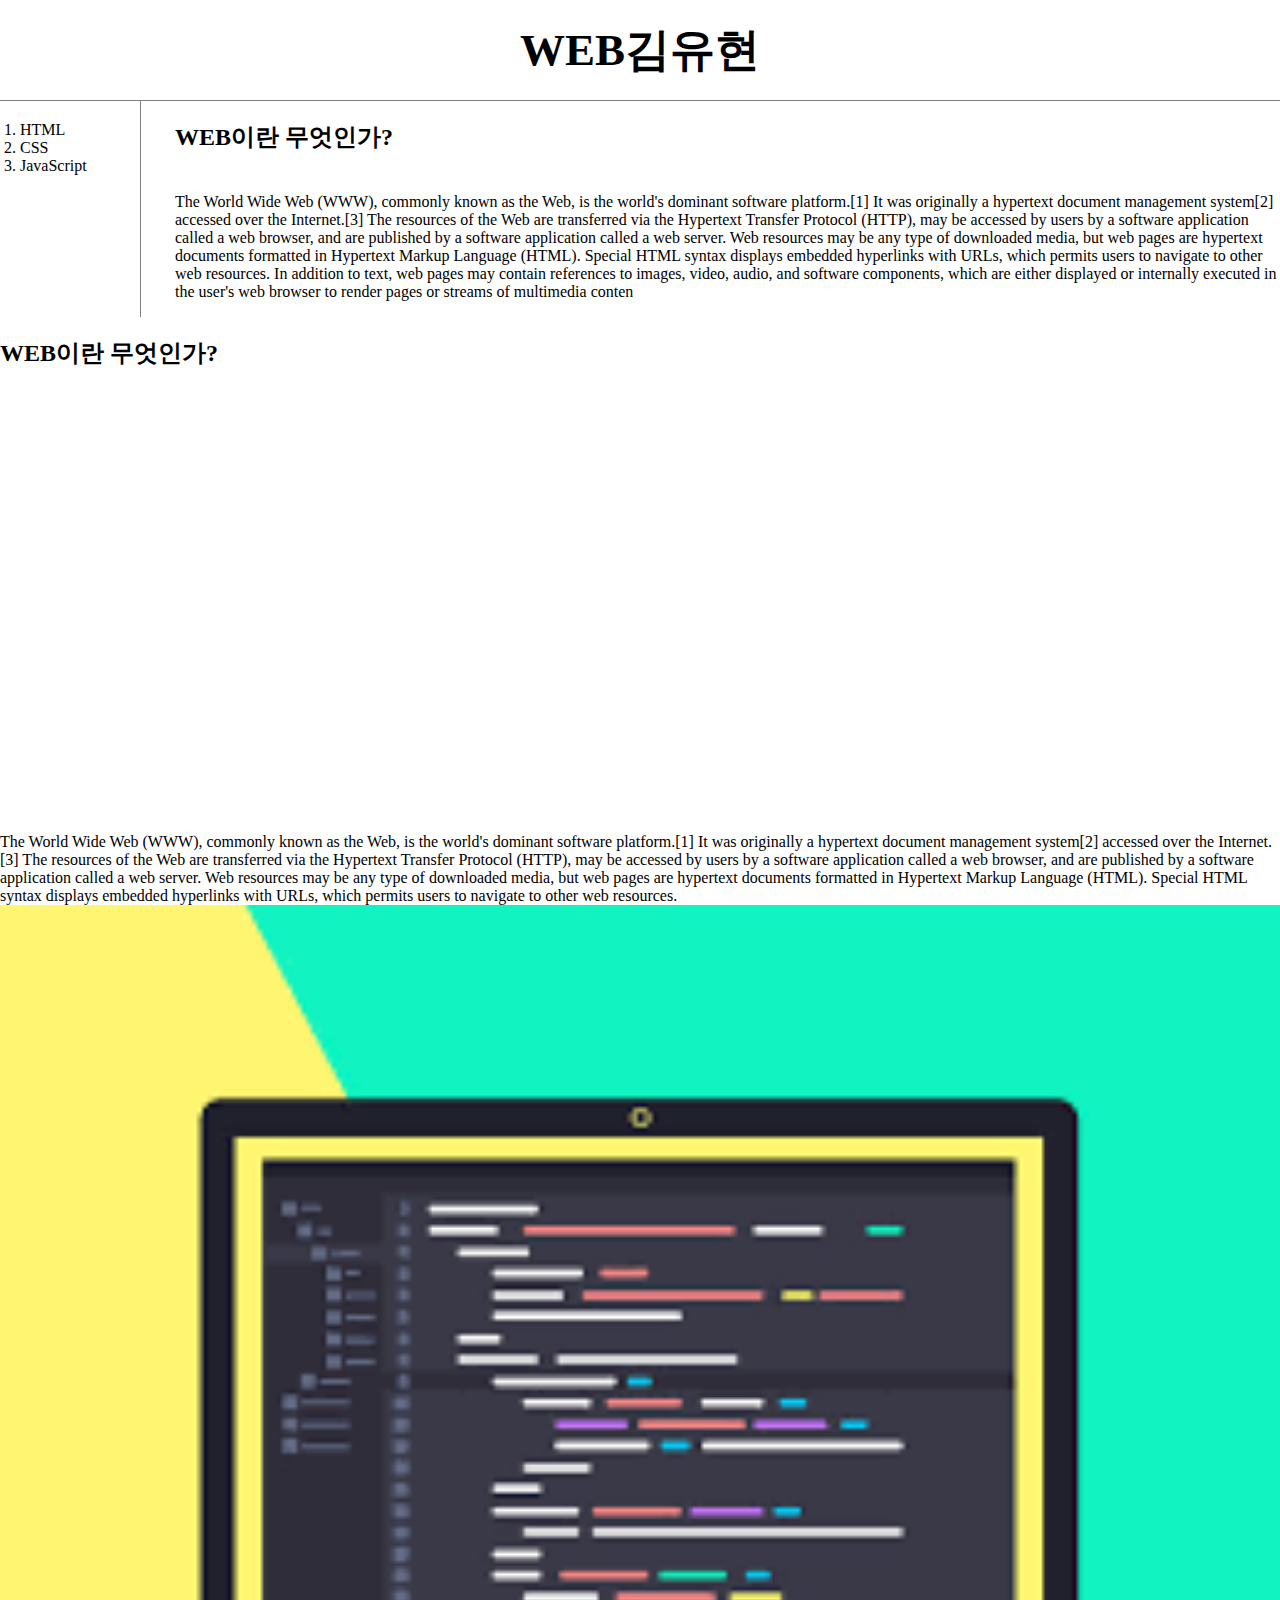
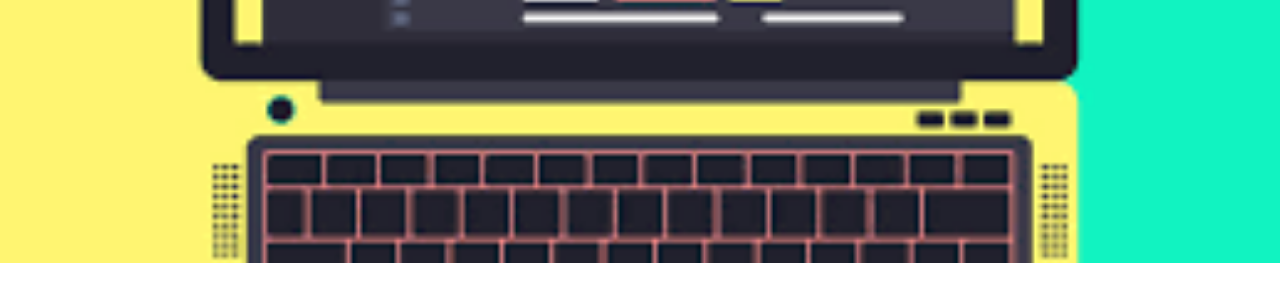
<file: index.html>
<!DOCTYPE html>
<html>
    <head>
        <title>WEB1 - WEB </title>
        <meta charset="utf-8">
        <!-- Global site tag (gtag.js) - Google Analytics -->
<script async src="https://www.googletagmanager.com/gtag/js?id=G-GYYC1R86H9"></script>
<script>
  window.dataLayer = window.dataLayer || [];
  function gtag(){dataLayer.push(arguments);}
  gtag('js', new Date());

  gtag('config', 'G-GYYC1R86H9');
</script>
<link rel="stylesheet" href="style.css">
    </head>
    <body>
        <h1><a href="index.html">WEB김유현</a></h1>
    <div id = "grid">
        <ol>
        <li><a href="1.html">HTML</a></li>
        <li><a href="2.html">CSS</a></li>
        <li><a href="3.html">JavaScript</a></li>
    </ol>
  <div id="article">
    <h2>WEB이란 무엇인가?</h2>
    <p style="margin-top: 40px;">
        The World Wide Web (WWW), commonly known as the Web, is the world's dominant software platform.[1] It was originally a hypertext document management system[2] accessed over the Internet.[3]

        The resources of the Web are transferred via the Hypertext Transfer Protocol (HTTP), may be accessed by users by a software application called a web browser, and are published by a software application called a web server.
        
        Web resources may be any type of downloaded media, but web pages are hypertext documents formatted in Hypertext Markup Language (HTML). Special HTML syntax displays embedded hyperlinks with URLs, which permits users to navigate to other web resources. In addition to text, web pages may contain references to images, video, audio, and software components, which are either displayed or internally executed in the user's web browser to render pages or streams of multimedia conten
    </p>
</div>
</div>
    </body>
</html><h2>WEB이란 무엇인가?</h2>
<p>
    <iframe width="600" height="400" src="https://www.youtube.com/embed/062aFr5D24s" title="YouTube video player" frameborder="0" allow="accelerometer; autoplay; clipboard-write; encrypted-media; gyroscope; picture-in-picture" allowfullscreen></iframe>
</P>
<p>
    <div id="disqus_thread"></div>
    <script>
        /**
        *  RECOMMENDED CONFIGURATION VARIABLES: EDIT AND UNCOMMENT THE SECTION BELOW TO INSERT DYNAMIC VALUES FROM YOUR PLATFORM OR CMS.
        *  LEARN WHY DEFINING THESE VARIABLES IS IMPORTANT: https://disqus.com/admin/universalcode/#configuration-variables    */
        /*
        var disqus_config = function () {
        this.page.url = PAGE_URL;  // Replace PAGE_URL with your page's canonical URL variable
        this.page.identifier = PAGE_IDENTIFIER; // Replace PAGE_IDENTIFIER with your page's unique identifier variable
        };
        */
        (function() { // DON'T EDIT BELOW THIS LINE
        var d = document, s = d.createElement('script');
        s.src = 'https://web1-wzfbnctuu9.disqus.com/embed.js';
        s.setAttribute('data-timestamp', +new Date());
        (d.head || d.body).appendChild(s);
        })();
    </script>
    <noscript>Please enable JavaScript to view the <a href="https://disqus.com/?ref_noscript">comments powered by Disqus.</a></noscript>
    <p><!--Start of Tawk.to Script-->
        <script type="text/javascript">
        var Tawk_API=Tawk_API||{}, Tawk_LoadStart=new Date();
        (function(){
        var s1=document.createElement("script"),s0=document.getElementsByTagName("script")[0];
        s1.async=true;
        s1.src='https://embed.tawk.to/624facefc72df874911dfa04/1g03jn2ou';
        s1.charset='UTF-8';
        s1.setAttribute('crossorigin','*');
        s0.parentNode.insertBefore(s1,s0);
        })();
        </script>
        <!--End of Tawk.to Script-->
    </p>
</p>
<p style="margin-top: 40px;">
The World Wide Web (WWW), commonly known as the Web, is the world's dominant software platform.[1] It was
originally a hypertext document management system[2] accessed over the Internet.[3]
The resources of the Web are transferred via the Hypertext Transfer Protocol (HTTP), may be accessed by users by
a software application called a web browser, and are published by a software application called a web server.
Web resources may be any type of downloaded media, but web pages are hypertext documents formatted in
Hypertext Markup Language (HTML). Special HTML syntax displays embedded hyperlinks with URLs, which permits users
to navigate to other web resources.
<img src="image.png" width="100%">
</body>
</html>
</file>
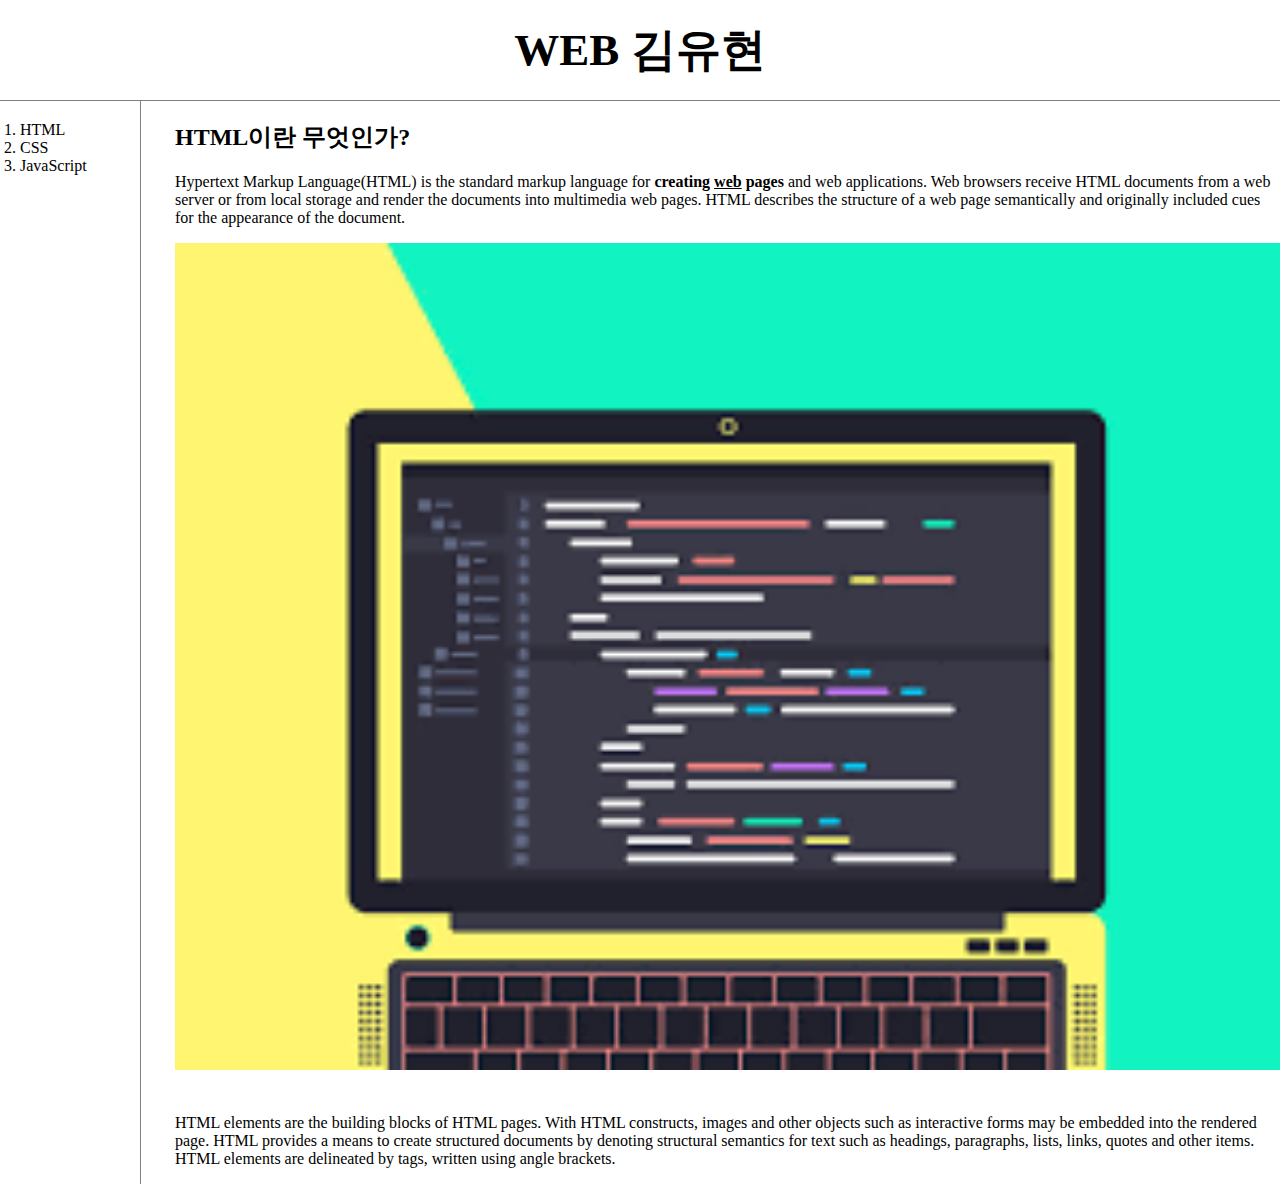
<file: 1.html>
<!DOCTYPE html>
<html>
    <head>
        <title>WEB1 - HTML </title>
        <meta charset="utf-8">
        <!-- Global site tag (gtag.js) - Google Analytics -->
<script async src="https://www.googletagmanager.com/gtag/js?id=G-GYYC1R86H9"></script>
<script>
  window.dataLayer = window.dataLayer || [];
  function gtag(){dataLayer.push(arguments);}
  gtag('js', new Date());

  gtag('config', 'G-GYYC1R86H9');
</script>
<link rel="stylesheet" href="style.css">
    </head>
    <body>
        <h1><a href="index.html">WEB 김유현</a></h1>
<div id="grid">
    <ol>
        <li><a href="1.html">HTML</a></li>
        <li><a href="2.html">CSS</a></li>
        <li><a href="3.html">JavaScript</a></li>
    </ol>
<div id="article">
    <h2>HTML이란 무엇인가?</h2>
    <p><a href="https://www.w3.org/TR/2011/WD-html5-20110405/"  title="HTML5 specification">Hypertext Markup Language(HTML)</a> is the standard markup language for <strong>creating <u>web</u> pages</strong> and web applications.

    Web browsers receive HTML documents from a web server or from local storage and render the documents into multimedia web pages. HTML describes the structure of a web page semantically and originally included cues for the appearance of the document.</p>
    <img src="image.png" width="100%">
    <p style="margin-top: 40px;">
    HTML elements are the building blocks of HTML pages. With HTML constructs, images and other objects such as interactive forms may be embedded into the rendered page. HTML provides a means to create structured documents by denoting structural semantics for text such as headings, paragraphs, lists, links, quotes and other items. HTML elements are delineated by tags, written using angle brackets.
    </p>
</div>
</div>
    </body>
</html>
</file>
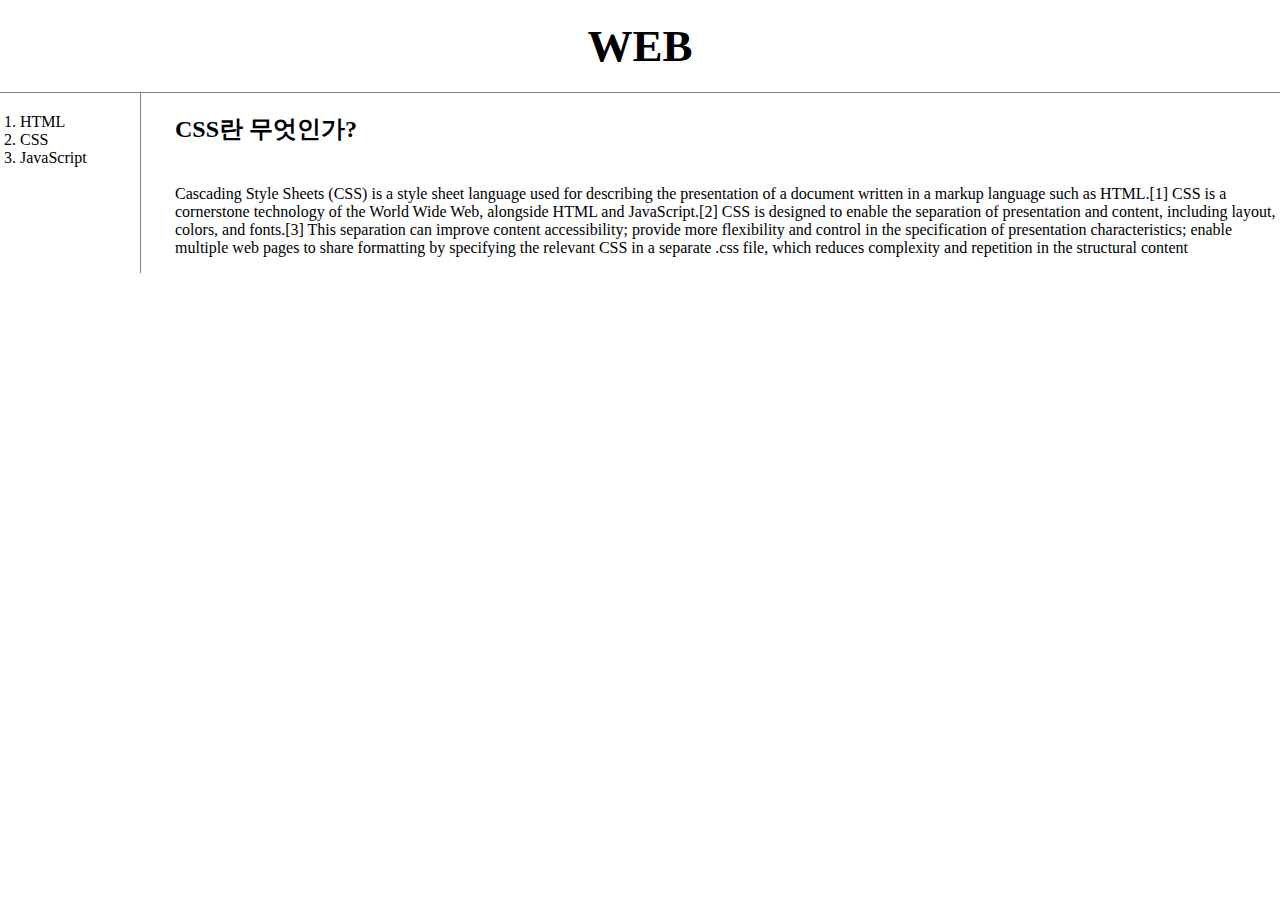
<file: 2.html>
<!DOCTYPE html>
<html>
    <head>
        <title>WEB1 - CSS
        </title>
        <meta charset="utf-8">
        <!-- Global site tag (gtag.js) - Google Analytics -->
        <script
            async="async"
            src="https://www.googletagmanager.com/gtag/js?id=G-GYYC1R86H9"></script>
        <script>
            window.dataLayer = window.dataLayer || [];
            function gtag() {
                dataLayer.push(arguments);
            }
            gtag('js', new Date());

            gtag('config', 'G-GYYC1R86H9');
        </script>
        <link rel="stylesheet" href="style.css">
    </head>
    <body>
        <h1>
            <a href="index.html">WEB</a>
        </h1>
        <div id="grid">
            <ol>
                <li>
                    <a href="1.html">HTML</a>
                </li>
                <li>
                    <a href="2.html">CSS</a>
                </li>
                <li>
                    <a href="3.html">JavaScript</a>
                </li>
            </ol>
            <div id="article">
                <h2>CSS란 무엇인가?</h2>
                <p style="margin-top: 40px;">
                    Cascading Style Sheets (CSS) is a style sheet language used for describing the
                    presentation of a document written in a markup language such as HTML.[1] CSS is
                    a cornerstone technology of the World Wide Web, alongside HTML and
                    JavaScript.[2] CSS is designed to enable the separation of presentation and
                    content, including layout, colors, and fonts.[3] This separation can improve
                    content accessibility; provide more flexibility and control in the specification
                    of presentation characteristics; enable multiple web pages to share formatting
                    by specifying the relevant CSS in a separate .css file, which reduces complexity
                    and repetition in the structural content
                </p>
            </div>
        </div>
    </body>
</html>
</file>
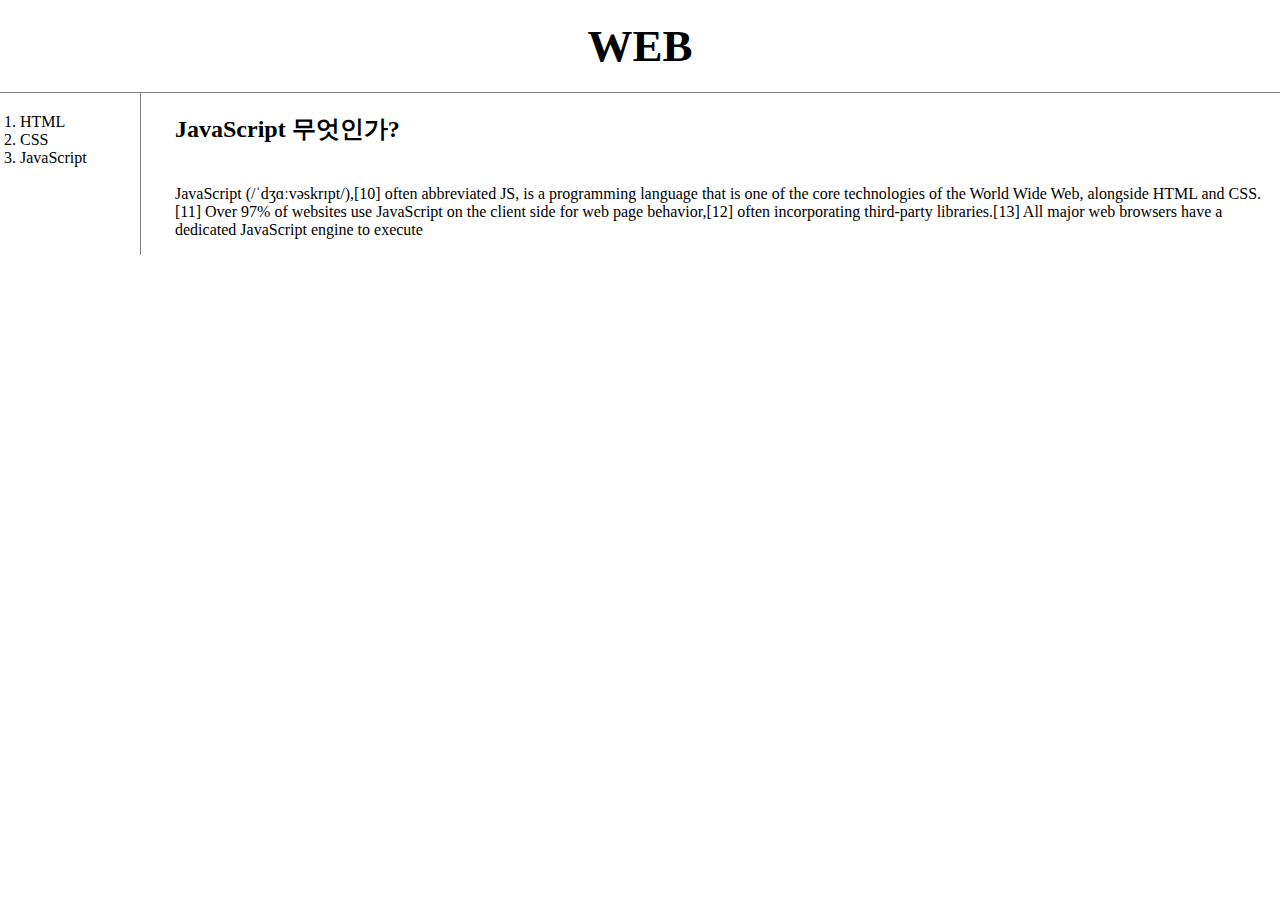
<file: 3.html>
<!DOCTYPE html>
<html>
    <head>
        <title>WEB1 - JavaScript </title>
        <meta charset="utf-8">
        <!-- Global site tag (gtag.js) - Google Analytics -->
<script async src="https://www.googletagmanager.com/gtag/js?id=G-GYYC1R86H9"></script>
<script>
  window.dataLayer = window.dataLayer || [];
  function gtag(){dataLayer.push(arguments);}
  gtag('js', new Date());

  gtag('config', 'G-GYYC1R86H9');
</script>
<link rel="stylesheet" href="style.css">
    </head>
    <body>
        <h1><a href="index.html">WEB</a></h1>
    <div id="grid">
        <ol>
        <li><a href="1.html">HTML</a></li>
        <li><a href="2.html">CSS</a></li>
        <li><a href="3.html">JavaScript</a></li>
    </ol>
<div id = "article">
    <h2>JavaScript 무엇인가?</h2>
    <p style="margin-top: 40px;">
        JavaScript (/ˈdʒɑːvəskrɪpt/),[10] often abbreviated JS, is a programming language that is one of the core technologies of the World Wide Web, alongside HTML and CSS.[11] Over 97% of websites use JavaScript on the client side for web page behavior,[12] often incorporating third-party libraries.[13] All major web browsers have a dedicated JavaScript engine to execute
    </p>
</div>
</div>
    </body>
</html>
</file>
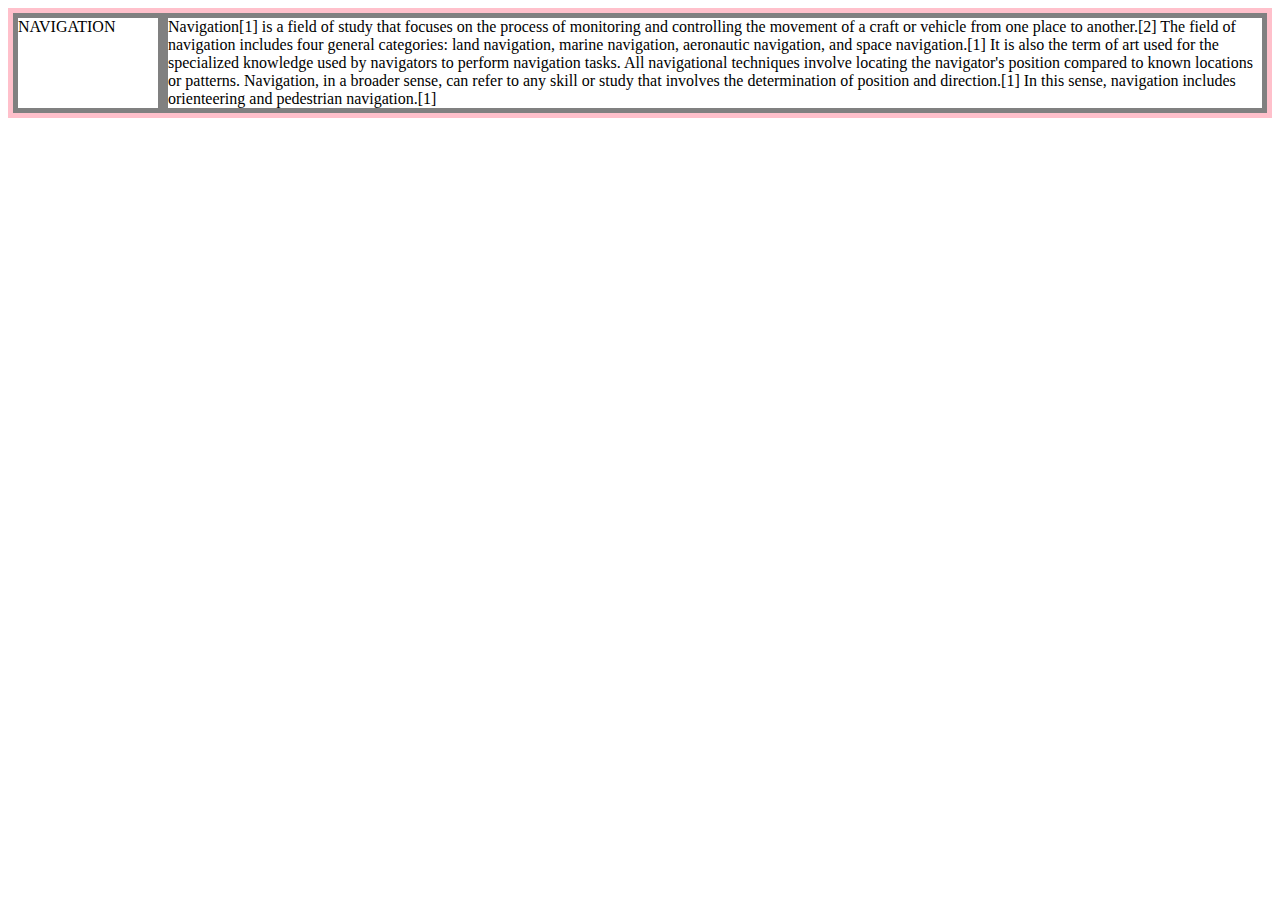
<file: grid.html>
<!DOCTYPE html>
<html lang="en">
<head>
  <meta charset="UTF-8">
  <title></title>
  <style>
    #grid {
      border: 5px solid pink;
      display: grid;
      grid-template-columns: 150px 1fr;
    }
    div {
      border: 5px solid gray;
    }
  </style>
</head>
<body>
  <div id="grid">
  <div>NAVIGATION</div> 
  <div>Navigation[1] is a field of study that focuses on the process of monitoring and controlling the movement of a craft or vehicle from one place to another.[2] The field of navigation includes four general categories: land navigation, marine navigation, aeronautic navigation, and space navigation.[1]

    It is also the term of art used for the specialized knowledge used by navigators to perform navigation tasks. All navigational techniques involve locating the navigator's position compared to known locations or patterns.
    
    Navigation, in a broader sense, can refer to any skill or study that involves the determination of position and direction.[1] In this sense, navigation includes orienteering and pedestrian navigation.[1]</div>
</div>
</body>
</html>
</file>
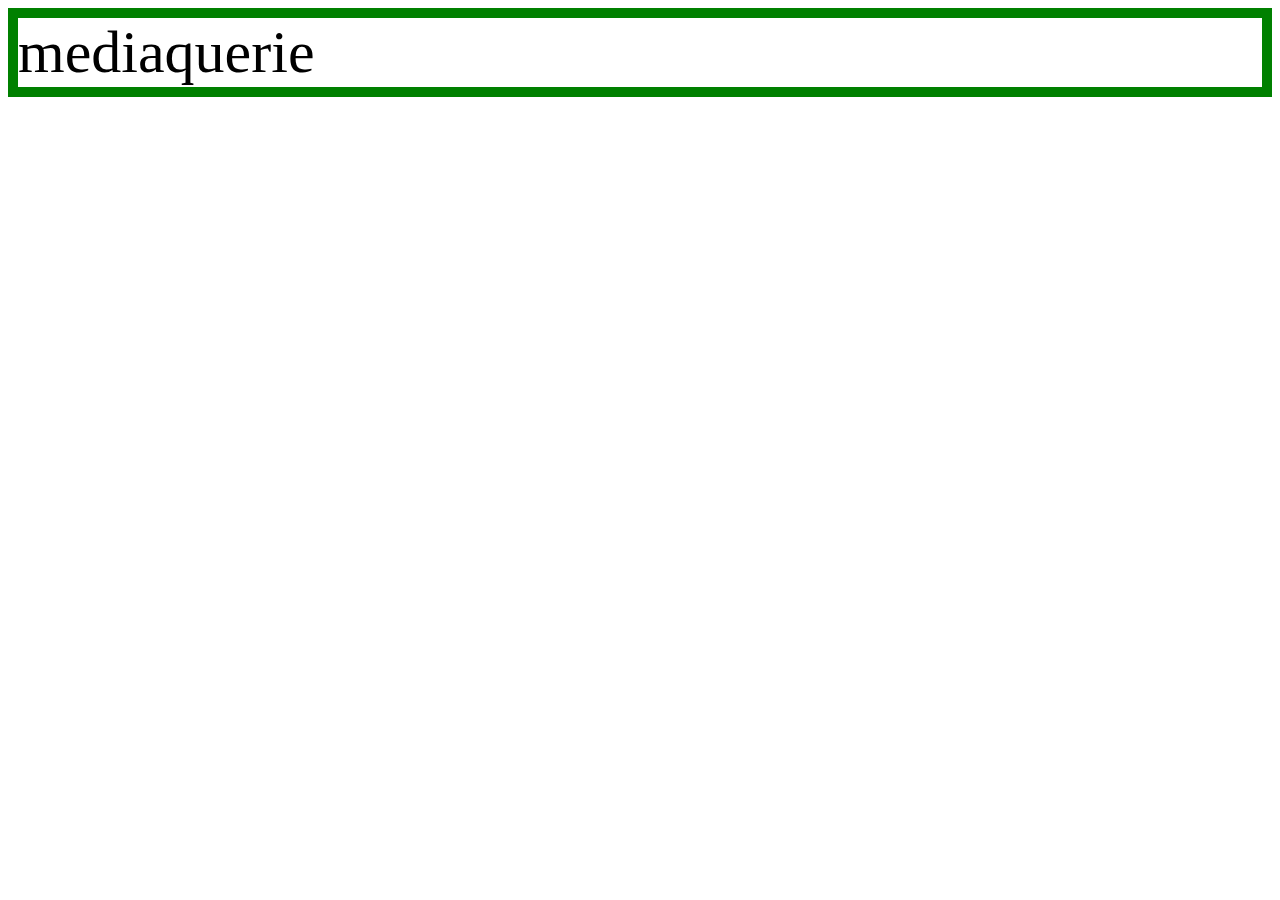
<file: mediaquery.html>
<!DOCTYPE html>
<html lang="en">
<head>
  <meta charset="UTF-8">
  <meta http-equiv="X-UA-Compatible" content="IE=edge">
  <meta name="viewport" content="width=device-width, initial-scale=1.0">
  <title>Document</title>
  <style>
    div {
      border: 10px solid green;
      font-size: 60px;
    }
    @media(max-width: 800px){
      div {
        display: none;
      }
    }
  </style>
</head>
<body>
  <div>
    mediaquerie
  </div>
</body>
</html>
</file>
<file: style.css>
body {
        margin: 0;
    }

    a {
        color: black;
        text-decoration: none;
    }

    h1 {
        font-size: 45px;
        text-align: center;
        border-bottom: 1px solid gray;
        margin: 0;
        padding: 20px;
    }

    #grid ol {
        border-right: 1px solid gray;
        width: 100px;
        margin: 0;
        padding: 20px;
    }

    #grid {
        display: grid;
        grid-template-columns: 150px 1fr;
    }
    
    #article {
        padding-left: 25px;
    }

    @media(max-width :800px){
        #grid {
            display: block;
        }
        #grid ol {
            border-right: none;
        }
        h1 {
            border-bottom: none;
        }

    }
</file>
